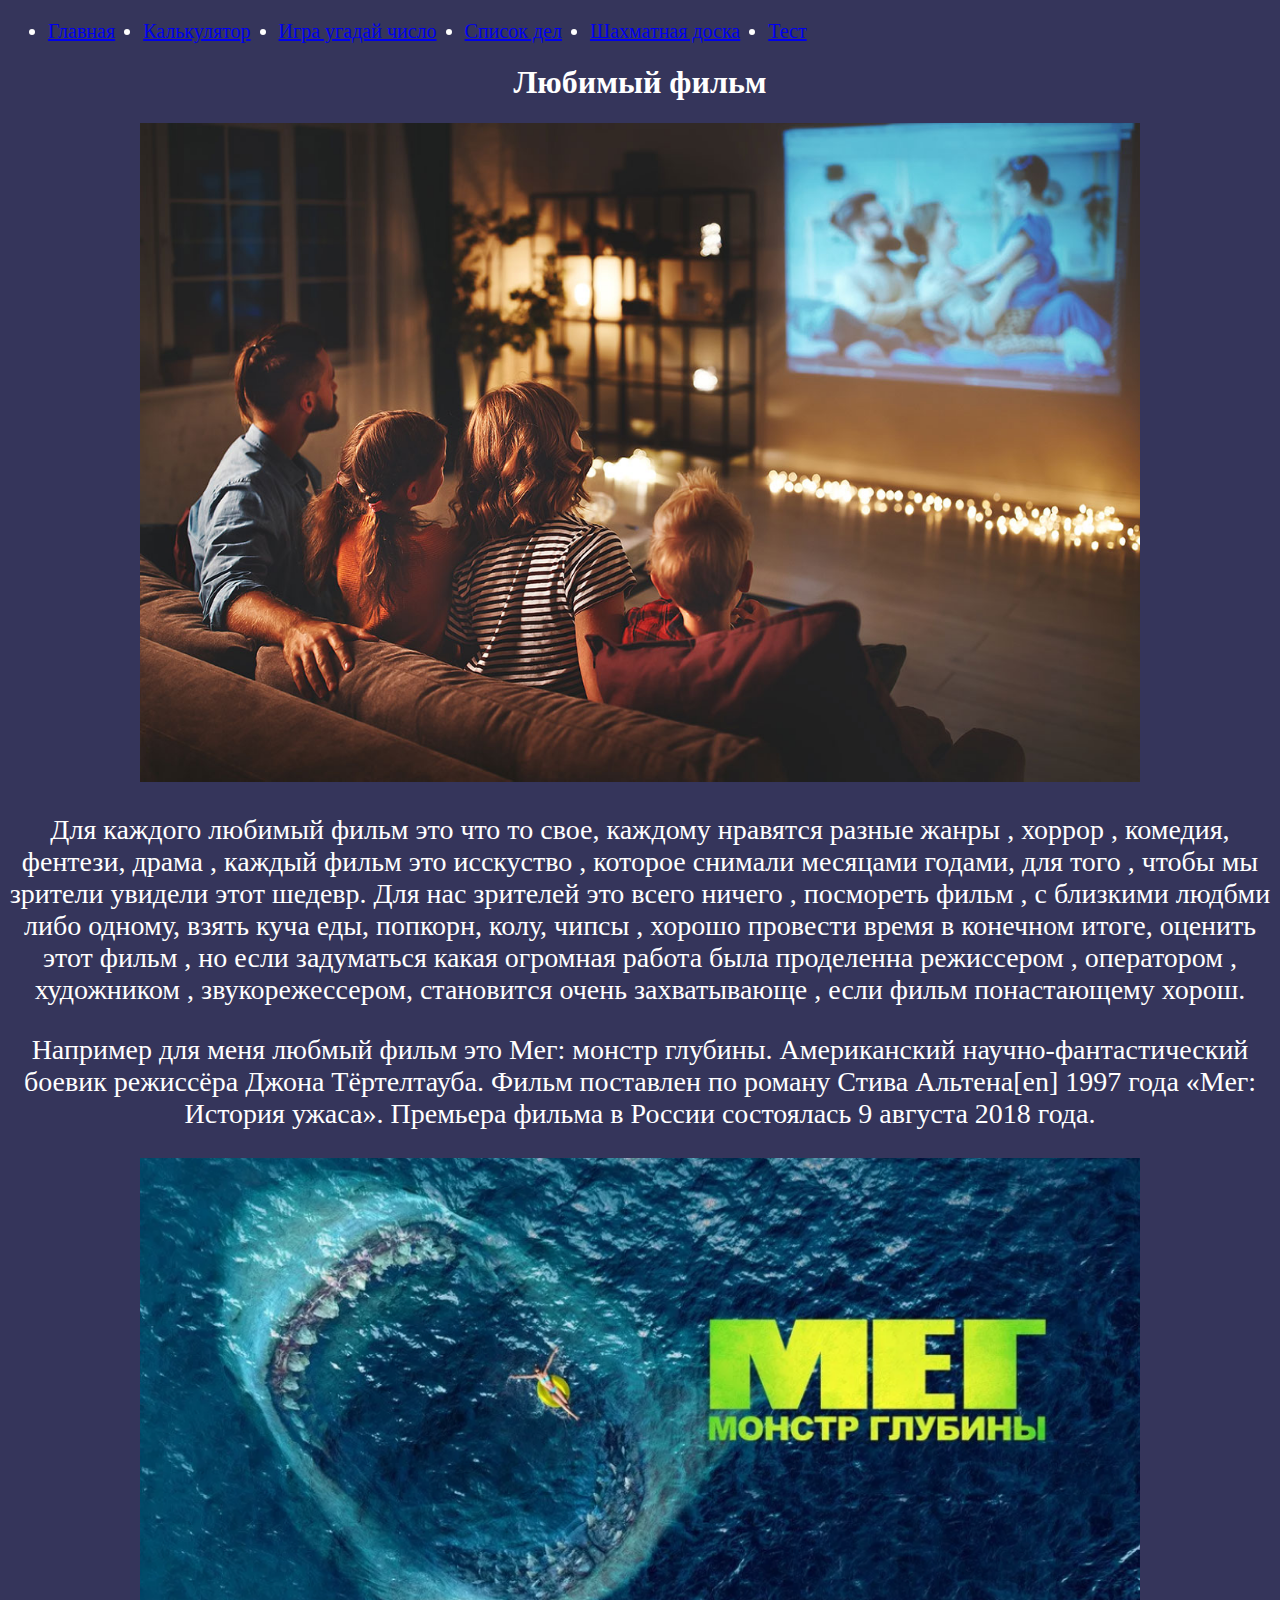
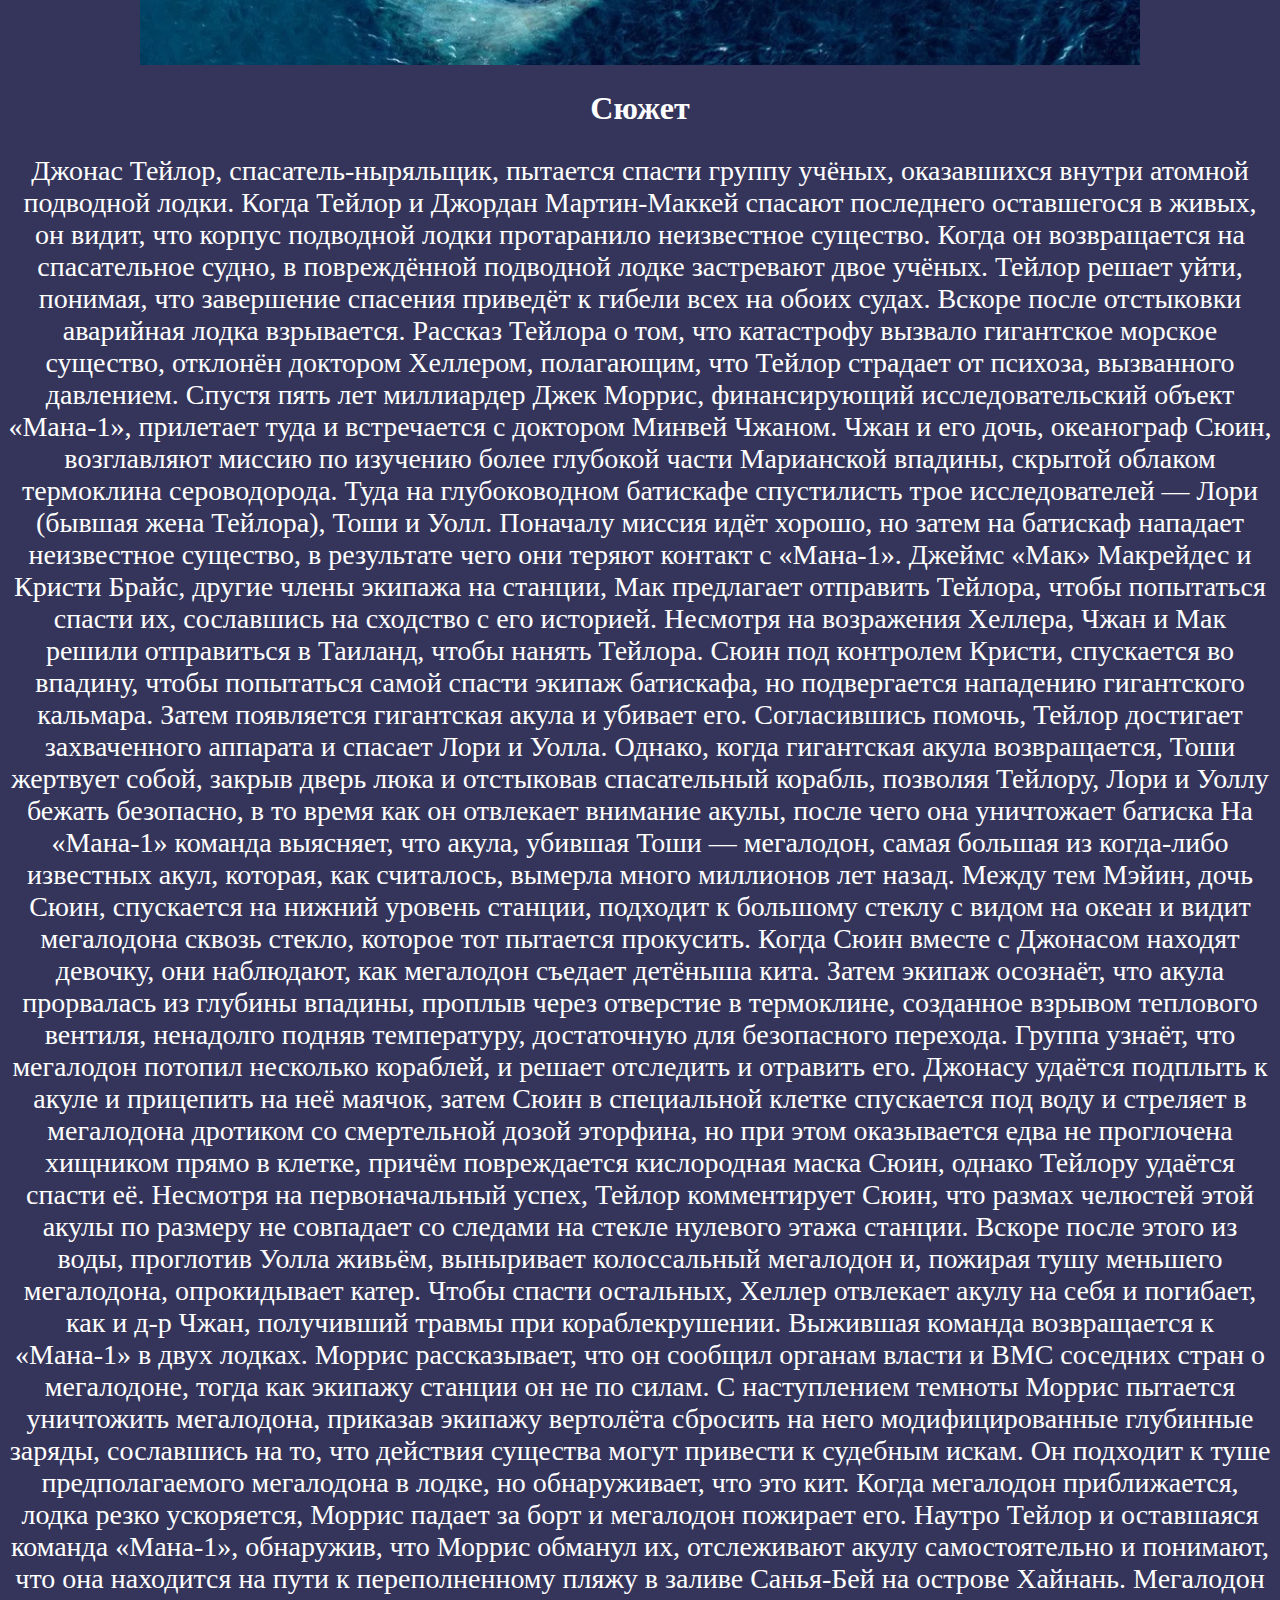
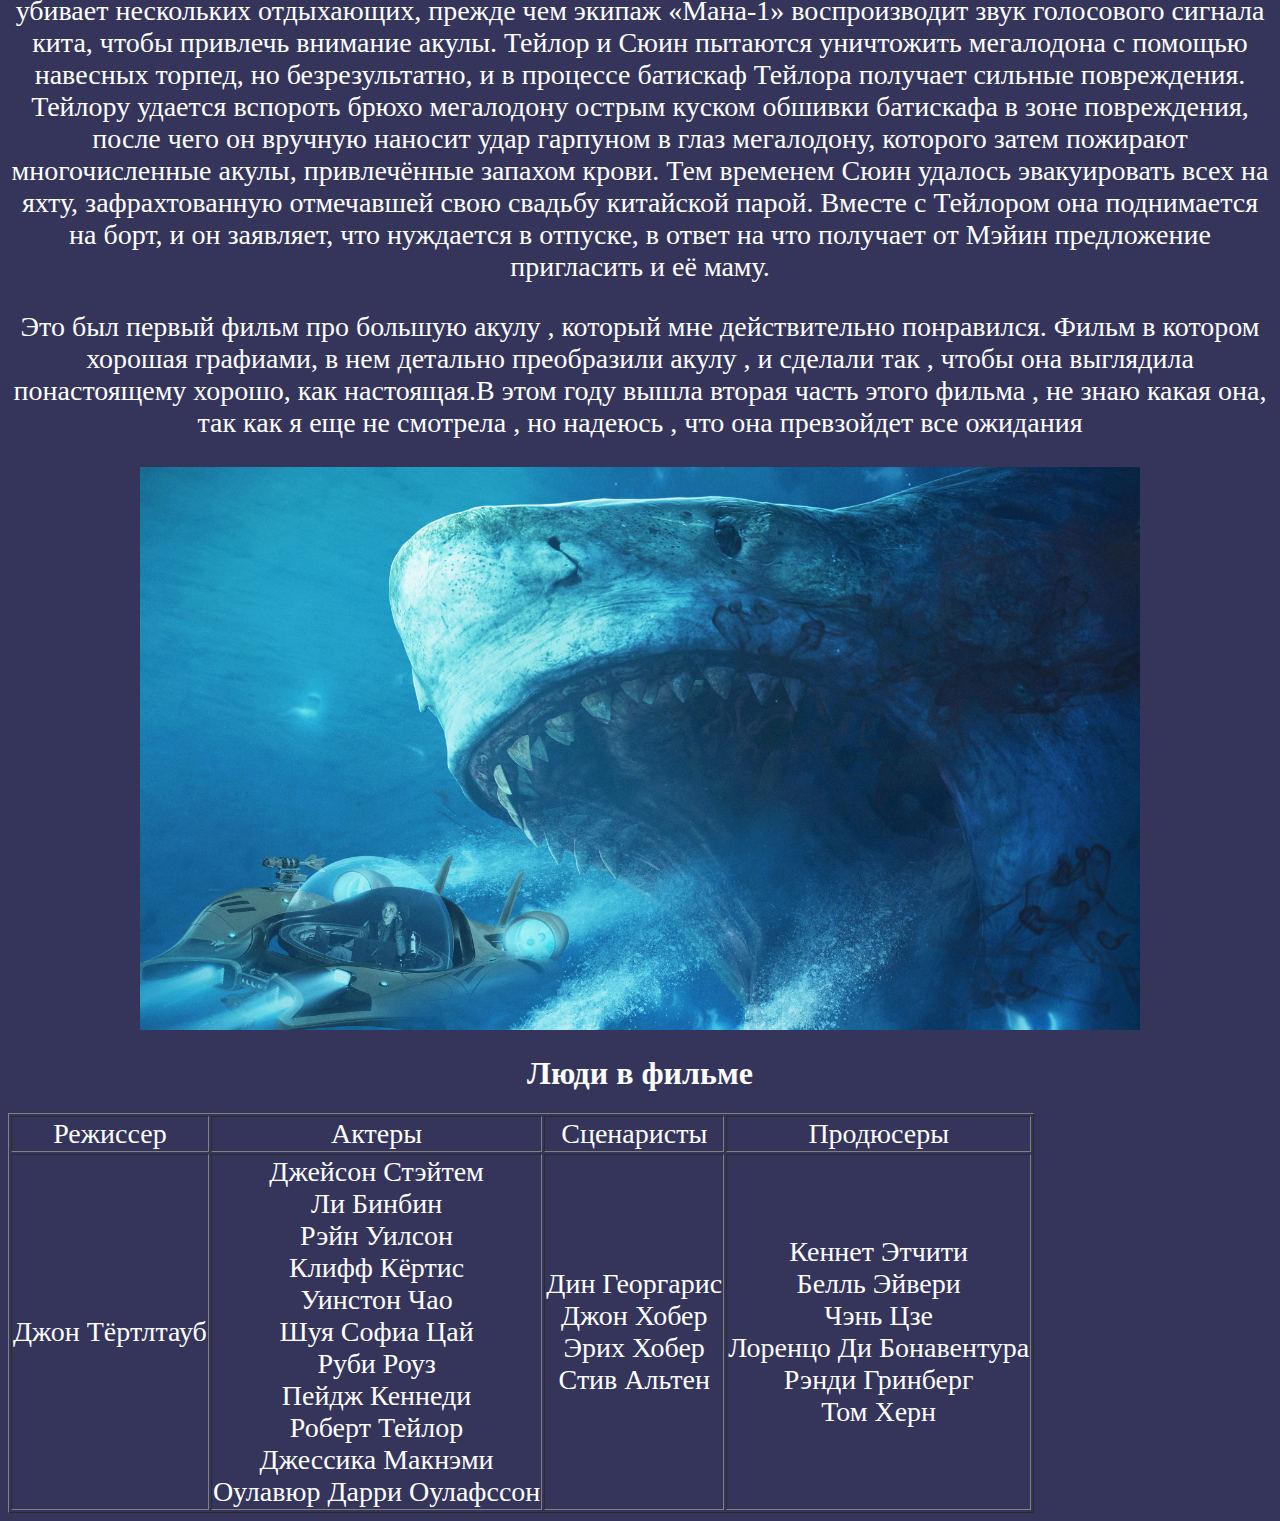
<file: index.html>
<!DOCTYPE html>
<html lang="en">

<head>
    <meta charset="UTF-8">
    <meta name="viewport" content="width=device-width, initial-scale=1.0">
    <title>Мой любимый фильм</title>
    <link rel="stylesheet" href="css/style.css">
</head>

<body>
    <div class="menu">  
            <ul class="menu__list">
                <li class="menu__item">
                    <a href="index.html">Главная </a>
                </li>
                <li class="menu__item">
                    <a href="index.calculator.html" >Калькулятор</a>
                </li>
                <li class="menu__item">
                    <a href="index.game.html" >Игра угадай число</a>
                </li>
                <li class="menu__item">
                    <a href="index.work.html" >Список дел</a>
                </li>
                <li class="menu__item">
                    <a href="index.chess.html" >Шахматная доска</a>
                </li>
                <li class="menu__item">
                    <a href="index.test.html" >Тест</a>
                </li>
            </ul>
    </div>
    <h1>Любимый фильм </h1>
    <img src="img/003.jpg" alt="film" width="1000">
    <p class="indroduction">
        Для каждого любимый фильм это что то свое, каждому нравятся разные жанры , хоррор , комедия, фентези, драма
        , каждый фильм это исскуство , которое снимали месяцами годами, для того , чтобы мы зрители увидели этот шедевр.
        Для нас зрителей это всего ничего , посмореть фильм , с близкими людбми либо одному, взять куча еды, попкорн,
        колу, чипсы ,
        хорошо провести время в конечном итоге, оценить этот фильм , но если задуматься какая огромная работа была
        проделенна
        режиссером , оператором , художником , звукорежессером, становится очень захватывающе , если фильм понастающему
        хорош.
    </p>
    <p class="indroduction2">
        Например для меня любмый фильм это Мег: монстр глубины. Американский научно-фантастический боевик режиссёра
        Джона Тёртелтауба. Фильм поставлен по роману
        Стива Альтена[en] 1997 года «Мег: История ужаса». Премьера фильма в России состоялась 9 августа 2018 года.
    </p>
    <img src="img/акула.png" alt="" width="1000">
    <h1>Сюжет</h1>
    <p class="plot">
        Джонас Тейлор, спасатель-ныряльщик, пытается спасти группу учёных, оказавшихся внутри атомной подводной лодки.
        Когда Тейлор и Джордан Мартин-Маккей спасают последнего оставшегося в живых, он видит, что корпус подводной
        лодки протаранило неизвестное существо. Когда он возвращается на спасательное судно, в повреждённой подводной
        лодке застревают двое учёных. Тейлор решает уйти, понимая, что завершение спасения приведёт к гибели всех на
        обоих судах. Вскоре после отстыковки аварийная лодка взрывается. Рассказ Тейлора о том, что катастрофу вызвало
        гигантское морское существо, отклонён доктором Хеллером, полагающим, что Тейлор страдает от психоза, вызванного
        давлением.
        Спустя пять лет миллиардер Джек Моррис, финансирующий исследовательский объект «Мана-1», прилетает туда и
        встречается с доктором Минвей Чжаном. Чжан и его дочь, океанограф Сюин, возглавляют миссию по изучению более
        глубокой части Марианской впадины, скрытой облаком термоклина сероводорода. Туда на глубоководном батискафе
        спустилисть трое исследователей — Лори (бывшая жена Тейлора), Тоши и Уолл. Поначалу миссия идёт хорошо, но затем
        на батискаф нападает неизвестное существо, в результате чего они теряют контакт с «Мана-1».
        Джеймс «Мак» Макрейдес и Кристи Брайс, другие члены экипажа на станции, Мак предлагает отправить Тейлора, чтобы
        попытаться спасти их, сославшись на сходство с его историей. Несмотря на возражения Хеллера, Чжан и Мак решили
        отправиться в Таиланд, чтобы нанять Тейлора. Сюин под контролем Кристи, спускается во впадину, чтобы попытаться
        самой спасти экипаж батискафа, но подвергается нападению гигантского кальмара. Затем появляется гигантская акула
        и убивает его. Согласившись помочь, Тейлор достигает захваченного аппарата и спасает Лори и Уолла. Однако, когда
        гигантская акула возвращается, Тоши жертвует собой, закрыв дверь люка и отстыковав спасательный корабль,
        позволяя Тейлору, Лори и Уоллу бежать безопасно, в то время как он отвлекает внимание акулы, после чего она
        уничтожает батиска
        На «Мана-1» команда выясняет, что акула, убившая Тоши — мегалодон, самая большая из когда-либо известных акул,
        которая, как считалось, вымерла много миллионов лет назад. Между тем Мэйин, дочь Сюин, спускается на нижний
        уровень станции, подходит к большому стеклу с видом на океан и видит мегалодона сквозь стекло, которое тот
        пытается прокусить. Когда Сюин вместе с Джонасом находят девочку, они наблюдают, как мегалодон съедает детёныша
        кита. Затем экипаж осознаёт, что акула прорвалась из глубины впадины, проплыв через отверстие в термоклине,
        созданное взрывом теплового вентиля, ненадолго подняв температуру, достаточную для безопасного перехода. Группа
        узнаёт, что мегалодон потопил несколько кораблей, и решает отследить и отравить его. Джонасу удаётся подплыть к
        акуле и прицепить на неё маячок, затем Сюин в специальной клетке спускается под воду и стреляет в мегалодона
        дротиком со смертельной дозой эторфина, но при этом оказывается едва не проглочена хищником прямо в клетке,
        причём повреждается кислородная маска Сюин, однако Тейлору удаётся спасти её. Несмотря на первоначальный успех,
        Тейлор комментирует Сюин, что размах челюстей этой акулы по размеру не совпадает со следами на стекле нулевого
        этажа станции. Вскоре после этого из воды, проглотив Уолла живьём, выныривает колоссальный мегалодон и, пожирая
        тушу меньшего мегалодона, опрокидывает катер. Чтобы спасти остальных, Хеллер отвлекает акулу на себя и погибает,
        как и д-р Чжан, получивший травмы при кораблекрушении. Выжившая команда возвращается к «Мана-1» в двух лодках.
        Моррис рассказывает, что он сообщил органам власти и ВМС соседних стран о мегалодоне, тогда как экипажу станции
        он не по силам.
        С наступлением темноты Моррис пытается уничтожить мегалодона, приказав экипажу вертолёта сбросить на него
        модифицированные глубинные заряды, сославшись на то, что действия существа могут привести к судебным искам. Он
        подходит к туше предполагаемого мегалодона в лодке, но обнаруживает, что это кит. Когда мегалодон приближается,
        лодка резко ускоряется, Моррис падает за борт и мегалодон пожирает его. Наутро Тейлор и оставшаяся команда
        «Мана-1», обнаружив, что Моррис обманул их, отслеживают акулу самостоятельно и понимают, что она находится на
        пути к переполненному пляжу в заливе Санья-Бей на острове Хайнань.
        Мегалодон убивает нескольких отдыхающих, прежде чем экипаж «Мана-1» воспроизводит звук голосового сигнала кита,
        чтобы привлечь внимание акулы. Тейлор и Сюин пытаются уничтожить мегалодона с помощью навесных торпед, но
        безрезультатно, и в процессе батискаф Тейлора получает сильные повреждения. Тейлору удается вспороть брюхо
        мегалодону острым куском обшивки батискафа в зоне повреждения, после чего он вручную наносит удар гарпуном в
        глаз мегалодону, которого затем пожирают многочисленные акулы, привлечённые запахом крови. Тем временем Сюин
        удалось эвакуировать всех на яхту, зафрахтованную отмечавшей свою свадьбу китайской парой. Вместе с Тейлором она
        поднимается на борт, и он заявляет, что нуждается в отпуске, в ответ на что получает от Мэйин предложение
        пригласить и её маму.
    </p>
    <p class="feedback">
        Это был первый фильм про большую акулу , который мне действительно понравился. Фильм в котором хорошая графиами,
        в нем детально
        преобразили акулу , и сделали так , чтобы она выглядила понастоящему хорошо, как настоящая.В этом году вышла
        вторая часть этого фильма
        , не знаю какая она, так как я еще не смотрела , но надеюсь , что она превзойдет все ожидания
    </p>
    <img src="img/акула 2.webp" alt="" width="1000">
    <h1>Люди в фильме </h1>
    <table border="1" class="table">
        <tr>
            <td>Режиссер</td>
            <td>Актеры</td>
            <td>Сценаристы</td>
            <td>Продюсеры</td>
        </tr>
        <tr>
            <td> Джон Тёртлтауб </td>
            <td> Джейсон Стэйтем <br>
                Ли Бинбин <br>
                Рэйн Уилсон <br>
                Клифф Кёртис <br>
                Уинстон Чао <br>
                Шуя Софиа Цай <br>
                Руби Роуз <br>
                Пейдж Кеннеди <br>
                Роберт Тейлор <br>
                Джессика Макнэми <br>
                Оулавюр Дарри Оулафссон <br>
            </td>
            <td>
                Дин Георгарис <br>
                Джон Хобер <br>
                Эрих Хобер <br>
                Стив Альтен <br>
            </td>
            <td>
                Кеннет Этчити <br>
                Белль Эйвери <br>
                Чэнь Цзе <br>
                Лоренцо Ди Бонавентура <br>
                Рэнди Гринберг <br>
                Том Херн <br>
            </td>
        </tr>
    </table>

    <script src="https://code.jquery.com/jquery-3.3.1.min.js"></script>
    <script src="js/script.work.js"> 

    </script>
</body>

</html>
</file>
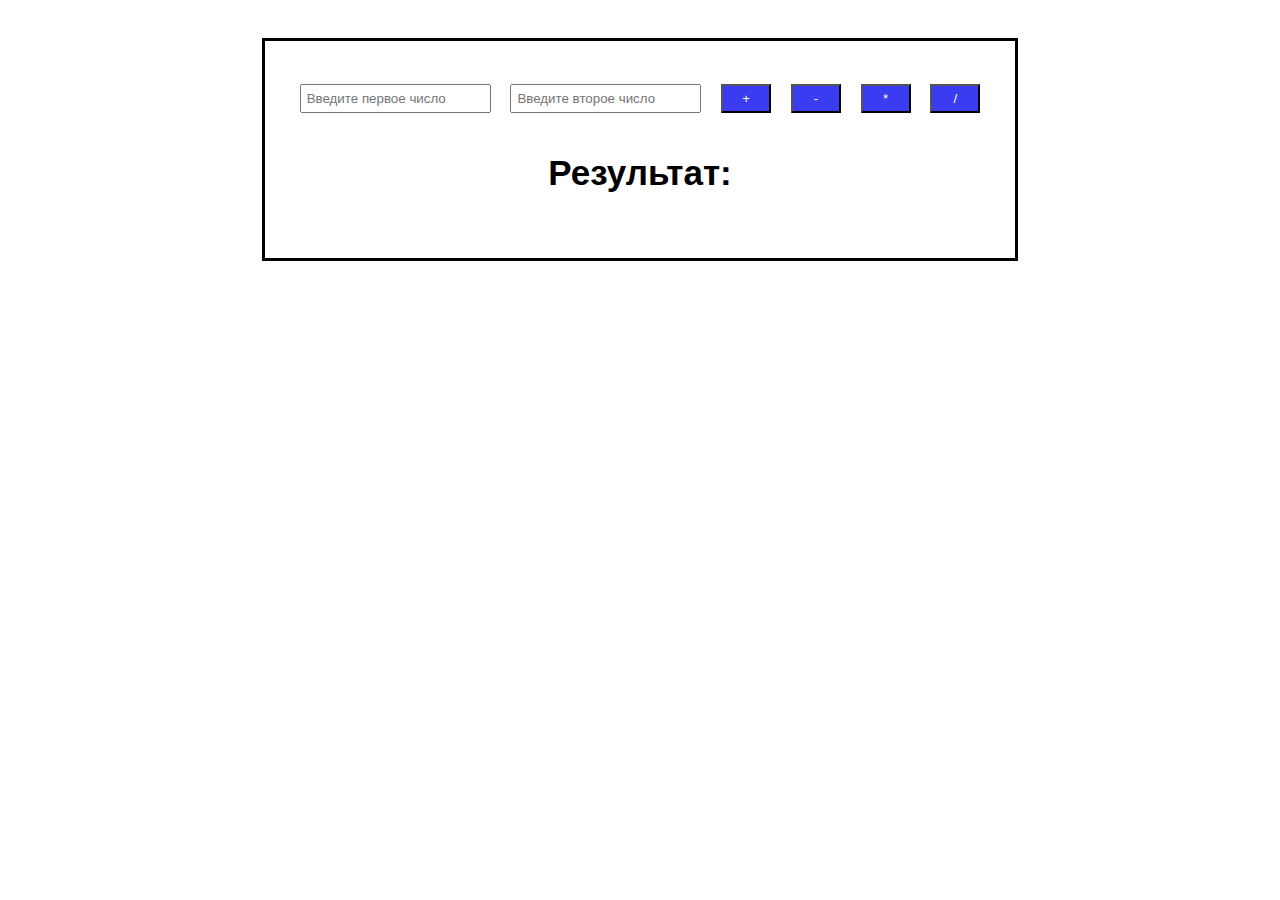
<file: index.calculator.html>
<!DOCTYPE html>
<html>
<head>
    <meta charset="UTF-8">
    <meta name="viewport" content="width=device-width, initial-scale=1.0">
    <title>Калькулятор</title>
    <link rel="stylesheet" type="text/css" href="css/style.calculator.css">
</head>
<body>
    <div class="calculator">
        <input type="text" id="num1" placeholder="Введите первое число">
        <input type="text" id="num2" placeholder="Введите второе число">
        <button onclick="add()">+</button>
        <button onclick="subtract()">-</button>
        <button onclick="multiply()">*</button>
        <button onclick="divide()">/</button>
        <p id="result">Результат: </p>
    </div>
    <script src="js/script.calculator.js"></script>
</body>
</html>
</file>
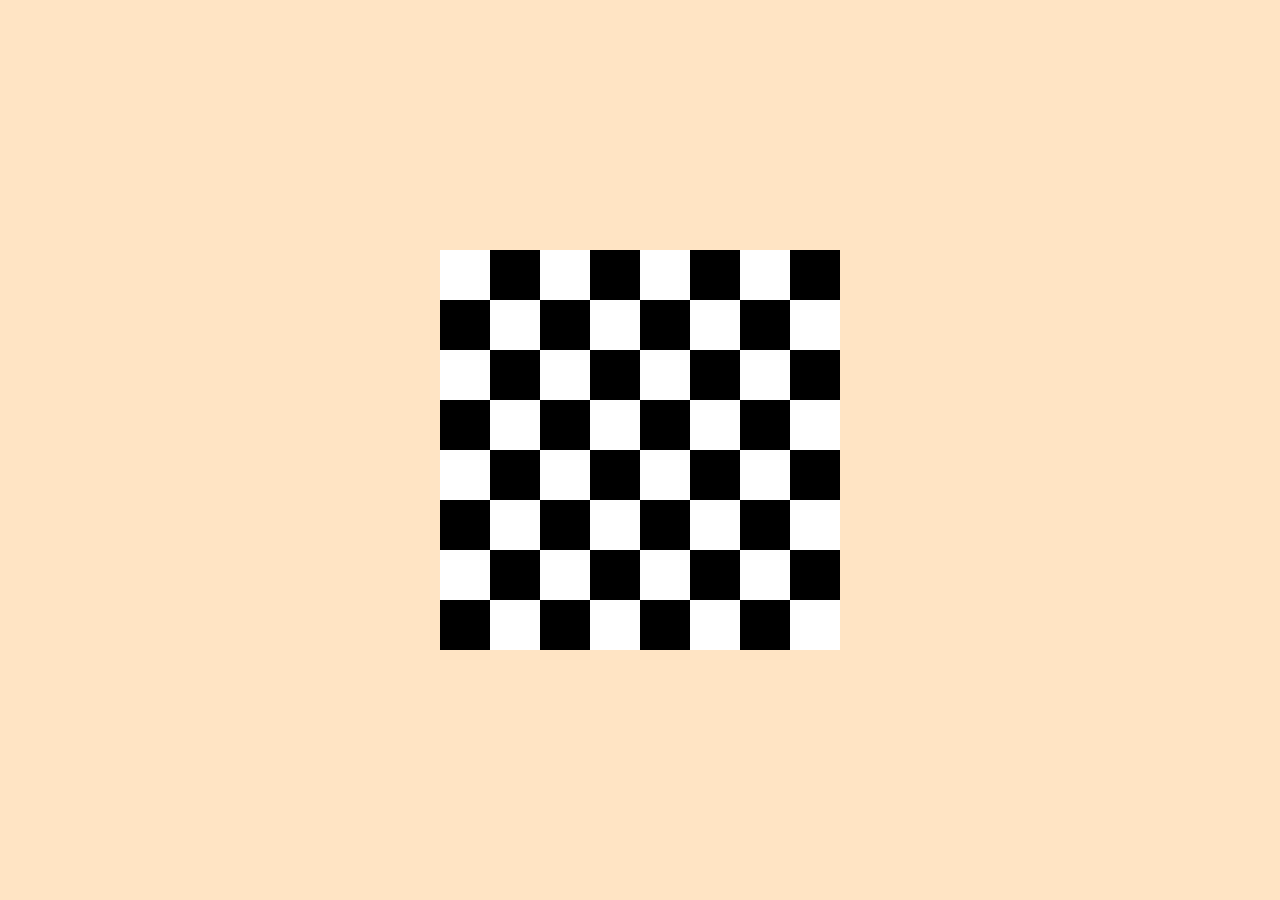
<file: index.chess.html>
<!DOCTYPE html>
<html lang="en">
<head>
<meta charset="UTF-8">
<meta name="viewport" content="width=device-width, initial-scale=1.0"> <title>Шахматная доска</title>
<link rel="stylesheet" href="css/style.chess.css">
</head>

<body>
<div class="chessboard" id="chessboard"></div> <script src="js/script.chess.js"></script>
</body>

</html>
</file>
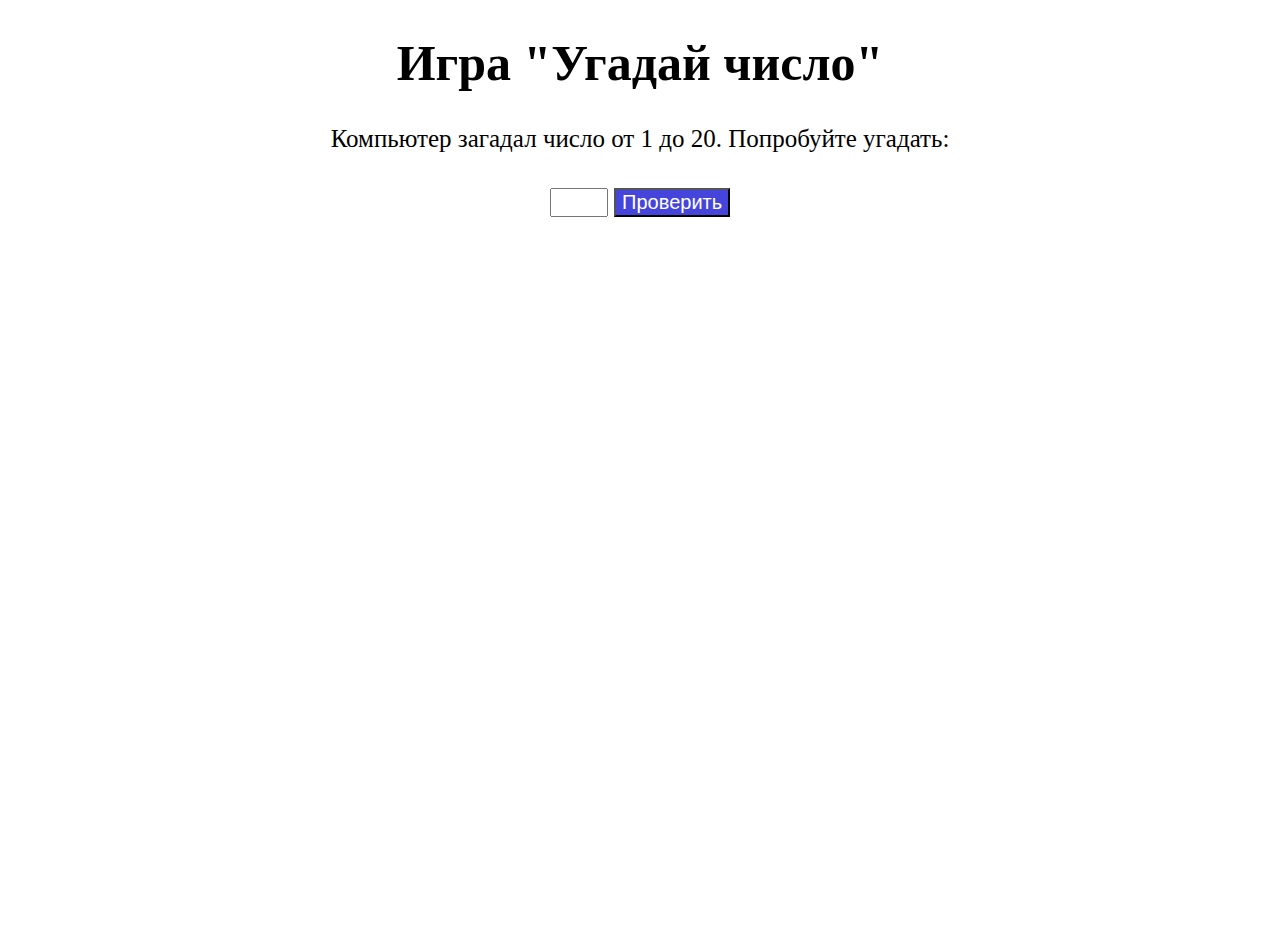
<file: index.game.html>
<!DOCTYPE html>
<html>
<head>
  <title>Угадай число</title>
  <link rel="stylesheet" type="text/css" href="css/style.game.css">
</head>
<body>
  <h1>Игра "Угадай число"</h1>
    <p>Компьютер загадал число от 1 до 20. Попробуйте угадать:</p>
    <input type="number" id="guessNumber">
    <button onclick="checkGuess()">Проверить</button>
  <p id="result"></p>
  <script src="js/script.game.js"></script>
</body>
</html>
</file>
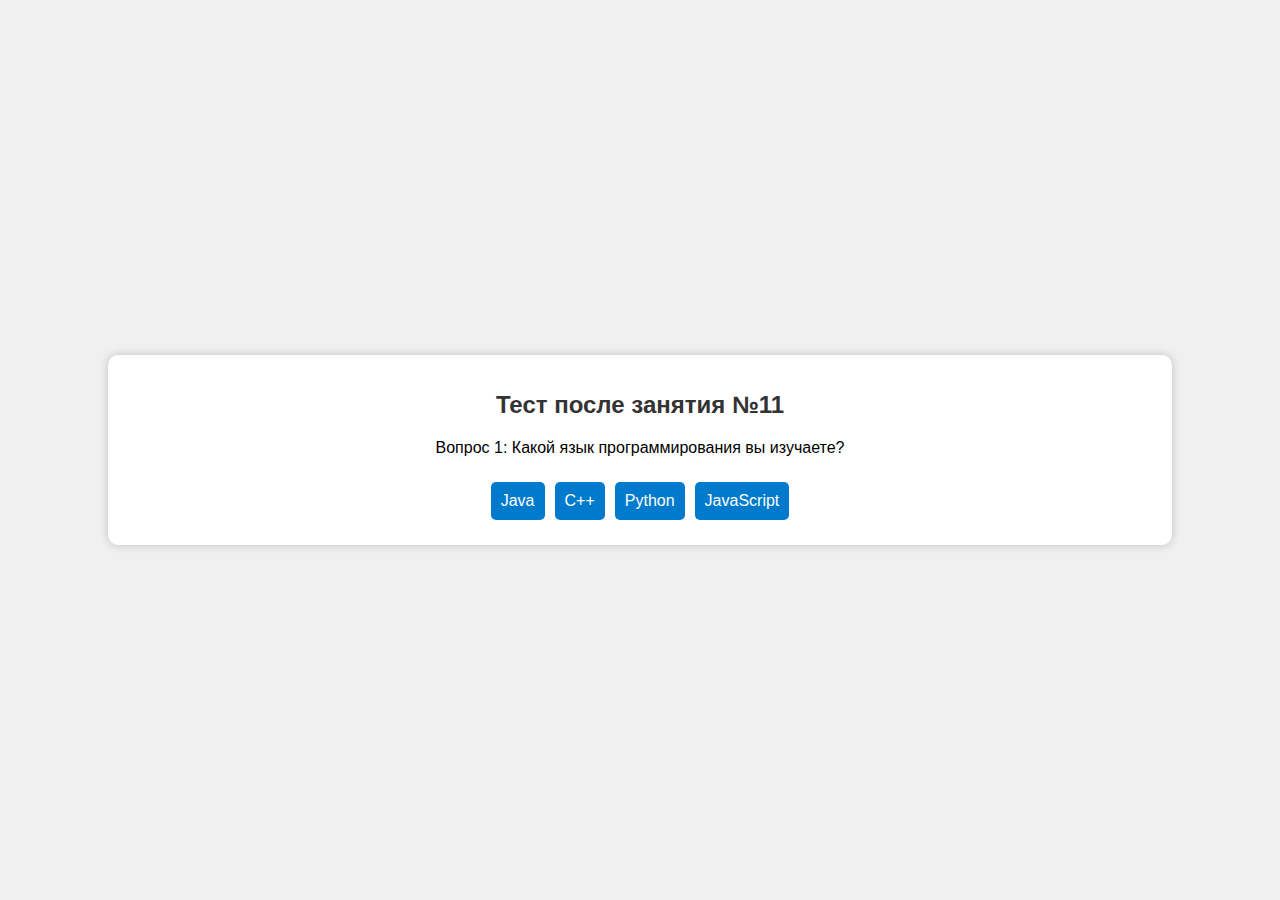
<file: index.test.html>
<!DOCTYPE html>
<html lang="en">

<head>
    <meta charset="UTF-8">
    <meta name="viewport" content="width=device-width, initial-scale=1.0">
    <title>Тест</title>
    <link rel="stylesheet" href="css/style.test.css">
</head>

<body>
    <div class="quiz-container">
        <h1>Тест после занятия №11</h1>
        <div class="question" id="question">
        </div>
        <div class="options" id="options">
        </div>
        <div class="result" id="result">
        </div>
    </div>
    <script src="https://code.jquery.com/jquery-3.3.1.min.js"></script>
    <script src="js/script.test.js"></script>
</body>

</html>
</file>
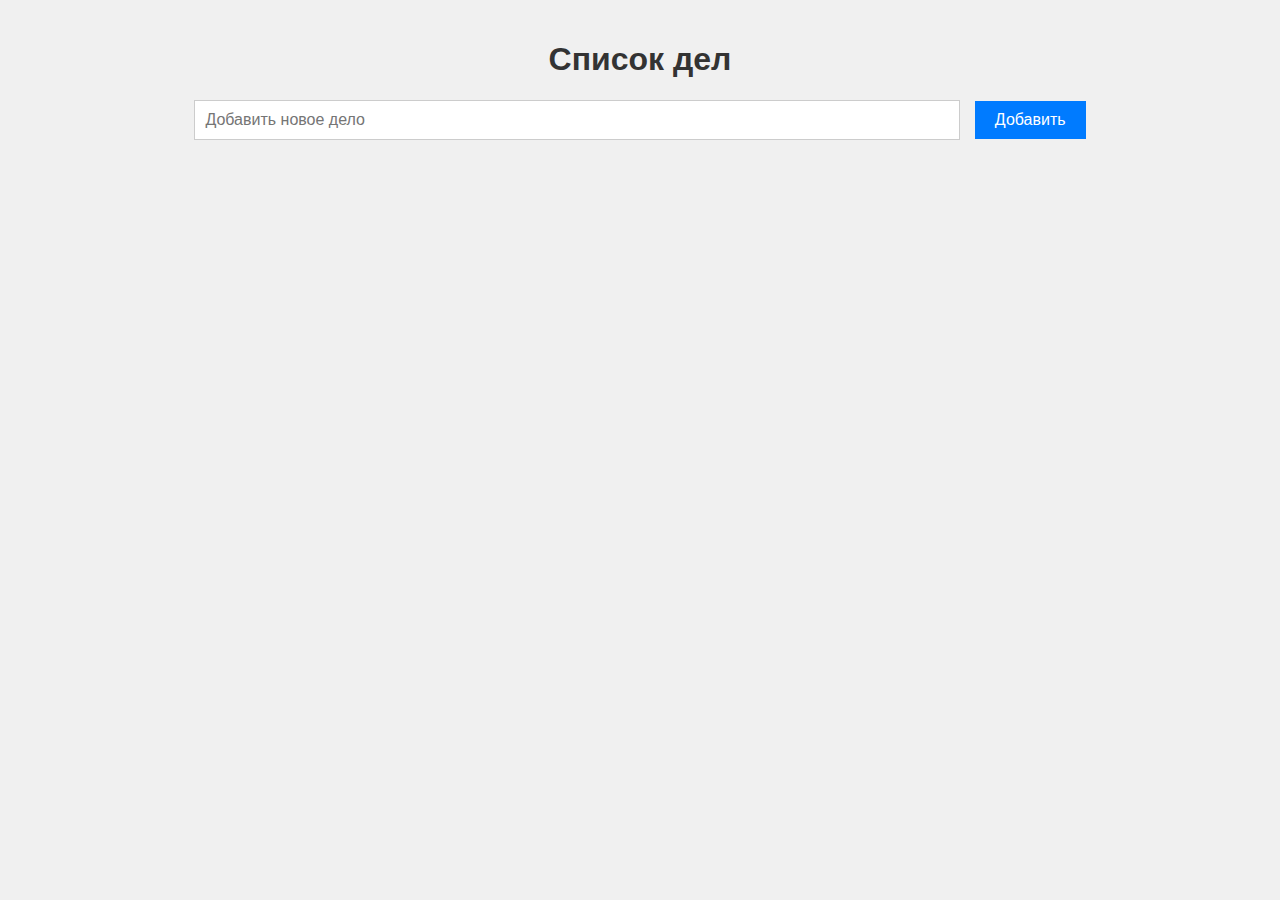
<file: index.work.html>
<!DOCTYPE html>
<html lang="en">

<head>
    <meta charset="UTF-8">
    <meta name="viewport" content="width=device-width, initial-scale=1.0">
    <link rel="stylesheet" href="css/style.work.css">
    <title>Список дел</title>
</head>

<body>
    <h1>Список дел</h1>
    <input type="text" id="task" placeholder="Добавить новое дело"> <button id="add-button">Добавить</button>
    <ul id="todo-list"></ul>
    <div id="myModal" class="modal">
        <div class="modal-content">
            <span class="close">&times;</span>
            <p>Вы уверены, что хотите удалить план?</p>
            <button id="deleteButton">Удалить</button>
        </div>
    </div>
    <script src="https://code.jquery.com/jquery-3.3.1.min.js"></script>
    <script src="js/script.work.js"> </script>
</body>

</html>
</file>
<file: css/style.css>
.html,
body {
    background-color: rgb(53, 53, 91);
    color: white;
    text-align: center;
}

.indroduction {
    font-size: 28px;

}

.indroduction2 {
    font-size: 28px;

}

.plot {
    font-size: 28px;

}

.feedback {
    font-size: 28px;


}

.table {
    font-size: 28px;
 
}

.container {
    max-width: 1140px;
    margin: 0 auto;

}


.menu {
   font-size: 20px;
   color: white;
   
}
.menu__list {
    display: flex;

}

.menu__item {
    margin-right: 28px;
  

}
</file>
<file: css/style.calculator.css>
body {
    font-family: Arial, Helvetica, sans-serif ;
    text-align: center;
    display: flex;
    align-items: center;
    justify-content: center;
    background-color: rgb(255, 255, 255);
    font-size: 35px;
}


.calculator {
    flex-direction: column;
    margin-top: 100px;
    border: 3px solid black;
    padding: 30px;
    margin: 30px;

}

input, button {
    margin: 5px;
    padding: 5px;
}

button {
    width: 50px;
    background-color: rgb(59, 59, 241);
    color: white;
}

#result {
    font-weight: bold;
}
.num1 {
    font-size: 20px;

}

.num2 {
    font-size: 20px;
}
</file>
<file: css/style.chess.css>
body {
    display: flex;
    justify-content: center;
    align-items: center;
    height: 100vh;
    margin: 0;
    background-color: bisque;
}

.chessboard {
    display: grid;
    grid-template-columns: repeat(8, 50px);
    grid-template-rows: repeat(8, 50px);
}

.square {
    width: 50px;
    height: 50px;
    text-align: center;
    font-size: 24px;
}

.black {
    background-color: black;
    color: white;
}

.white {
    background-color: white;
}
</file>
<file: css/style.game.css>
body {
    text-align: center;
    justify-content: center;
    height: 100vh;
    background-color: rgb(255, 255, 255);
    margin: 0px;
    padding: 0px;
    color: rgb(0, 0, 0);
    font-size: 25px;
  }
  
  input[type="number"] {
    width: 50px;
    font-size: 20px;
  }
  
  button {
    margin-top: 10px;
    font-size: 20px;
    background-color: rgb(69, 69, 219);
    color: white;
  }
</file>
<file: css/style.test.css>
body {
    font-family: Arial, sans-serif;
    text-align: center;
    margin: 0;
    padding: 0;
    background-color: #f0f0f0;
    display: flex;
    align-items: center;
    justify-content: center;
    height: 100vh;
}

.quiz-container {
    width: 80%;
    padding: 20px;
    background-color: #fff;
    border-radius: 10px;
    box-shadow: 0 0 10px rgba(0, 0, 0, 0.2);
}

h1 {
    font-size: 24px;
    margin-bottom: 20px;
    color: #333;
}

.question,
.options {
    display: block;
}

button {
    font-size: 16px;
    padding: 10px;
    margin: 5px;
    margin-top: 25px;
    background-color: #007acc;
    color: #fff;
    border: none;
    border-radius: 5px;
    cursor: pointer;
}

button:hover {
    background-color: #005a9c;
}

.result {
    font-size: 18px;
    margin-top: 20px;
    display: none;
    color: #333;
}
</file>
<file: css/style.work.css>
body {
    font-family: Arial, sans-serif;
    background-color: #f0f0f0;
    margin: 0;
    padding: 20px;
    text-align: center;
}

h1 {
    color: #333;
}

#task {
    padding: 10px;
    font-size: 16px;
    width: 60%;
    margin-right: 10px;
    border: 1px solid #ccc;
}

#add-button {
    padding: 10px 20px;
    font-size: 16px;
    background-color: #007bff;
    color: #fff;
    border: none;
    cursor: pointer;
}

#add-button:hover {
    background-color: #0056b3;
}

#todo-list {
    list-style: none;
    padding: 0;
}

#todo-list li {
    background-color: #fff;
    padding: 10px;
    display: flex;
    justify-content: space-between;
    align-items: center;
    margin-bottom: 10px;
    box-shadow: 0 2px 4px rgba(0, 0, 0, 0.1);
}

#todo-list button {
    background-color: #dc3545;
    color: #fff;
    border: none;
    padding: 5px 10px;
    cursor: pointer;
}

#todo-list button:hover {
    background-color: #c82333;
}

.modal {
    display: none;
    position: fixed;
    z-index: 1;
    left: 0;
    top: 0;
    width: 100%;
    height: 100%;
    overflow: auto;
    background-color: rgba(0, 0, 0, 0.4);
}

.modal-content {
    background-color: #fefefe;
    margin: 15% auto;
    padding: 20px;
    border: 1px solid #888;
    width: 30%;
}

.close {
    color: #aaa;
    float: right;
    font-size: 28px;
    font-weight: bold;
}

.close:hover,
.close:focus {
    color: black;
    text-decoration: none;
    cursor: pointer;
}
</file>
